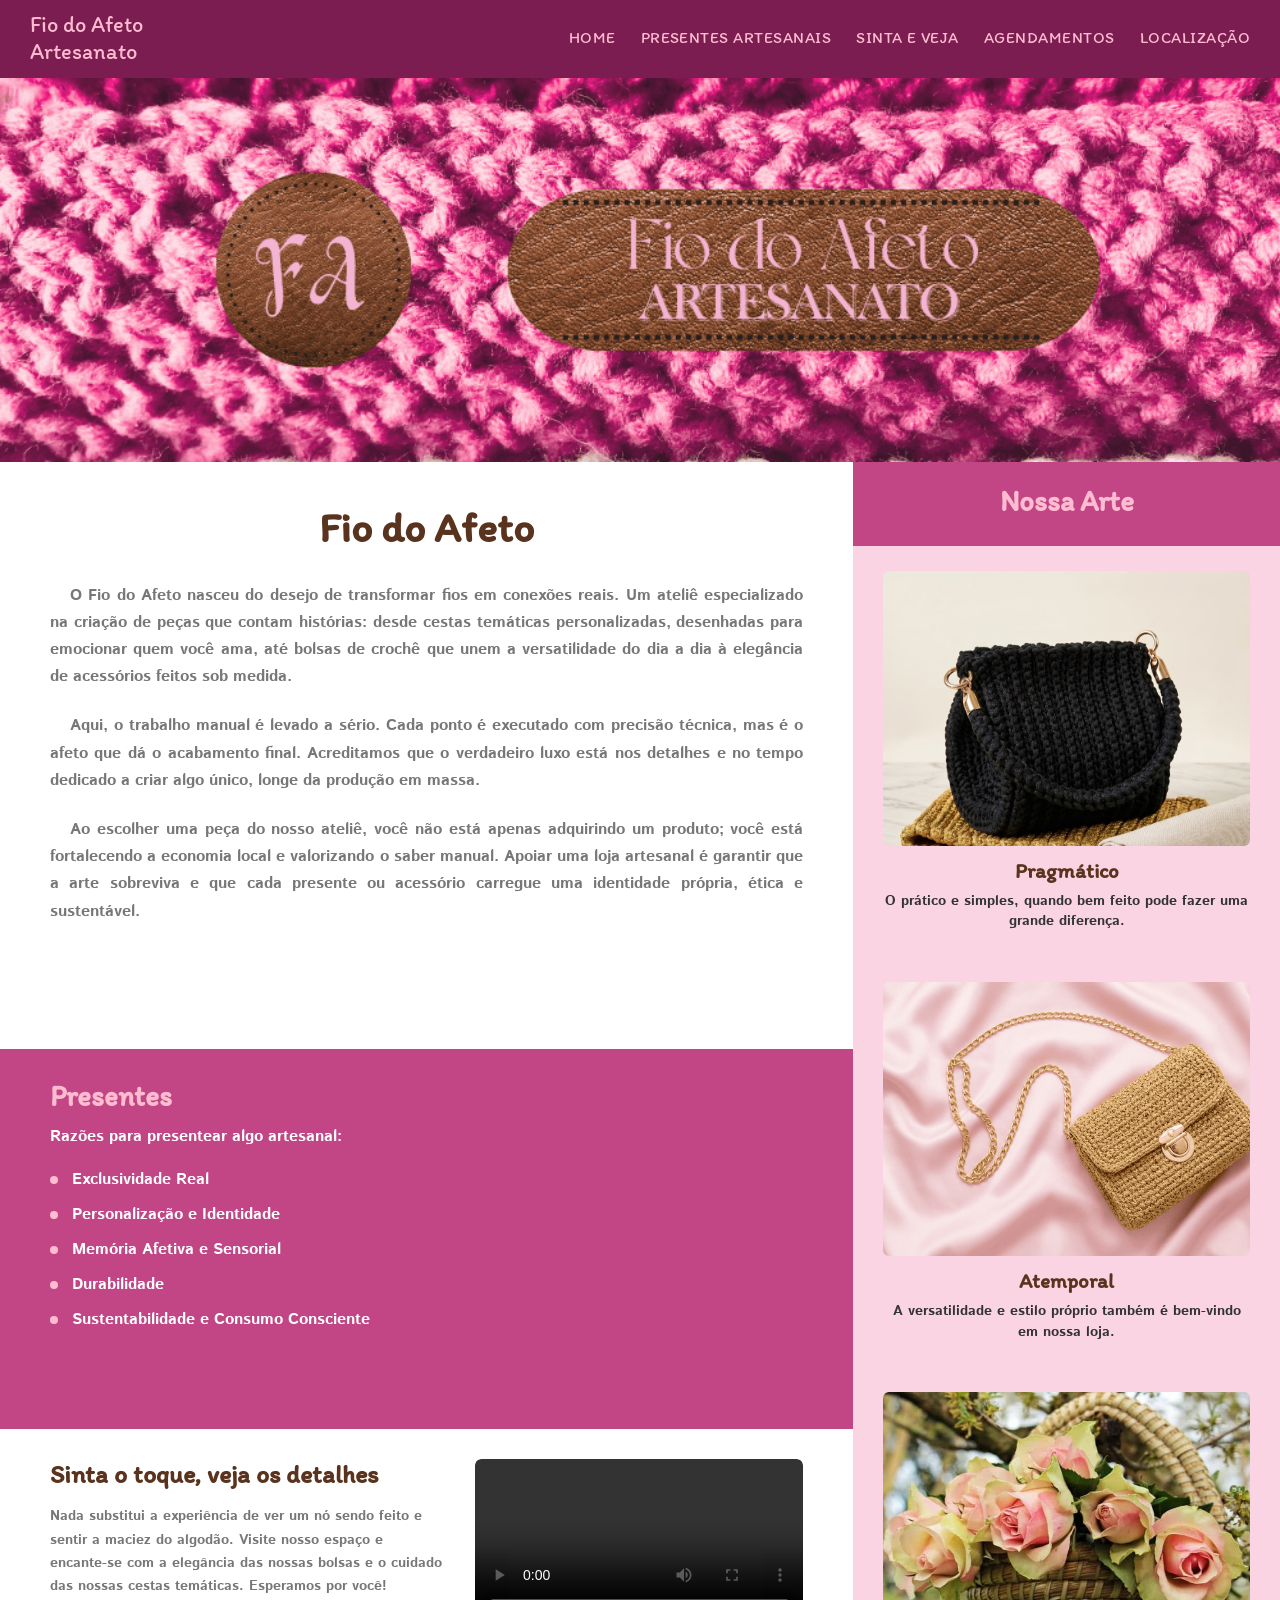
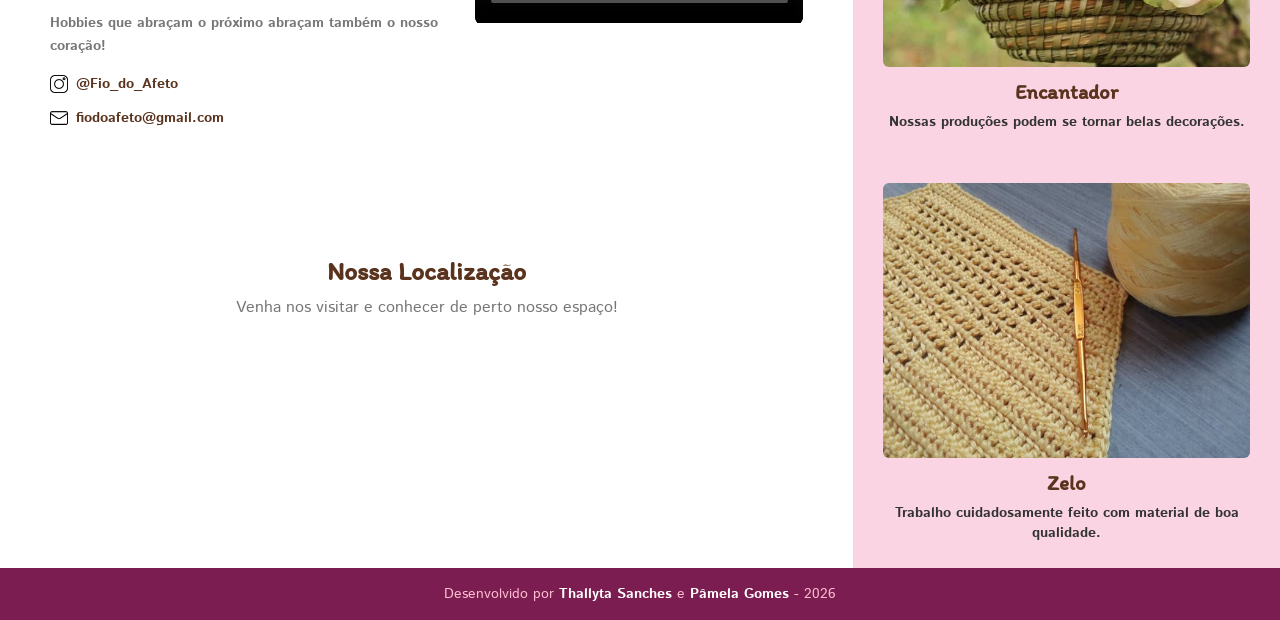
<file: index.html>
<!DOCTYPE html>
<html lang="pt-br">
<head>
    <meta charset="UTF-8">
    <meta name="viewport" content="width=device-width, initial-scale=1.0">
    <title>Fio do Afeto Artesanato</title>
    <link rel="preconnect" href="https://fonts.googleapis.com">
    <link href="https://fonts.googleapis.com/css2?family=Itim&family=Istok+Web:wght@400;700&display=swap" rel="stylesheet">
    <link rel="stylesheet" type="text/css" href="estilo.css">
</head>
<body>
    <div class="page">

        <nav>
            <p class="marca">Fio do Afeto<br>Artesanato</p>
            <ul id="ul-nav">
                <li><a class="a-nav" href="#topo">HOME</a></li>
                <li><a class="a-nav" href="#presentes">PRESENTES ARTESANAIS</a></li>
                <li><a class="a-nav" href="#sinta">SINTA E VEJA</a></li>
                <li><a class="a-nav" href="agendamento.html">AGENDAMENTOS</a></li>
                <li><a class="a-nav" href="#localizacao">LOCALIZAÇÃO</a></li>
            </ul>
        </nav>

        <header id="topo">
            <img src="img/bannerfiodoafeto.png" alt="Banner com a logo do Fio do Afeto sobre um fundo de crochê em lã rosa">
        </header>

        <main>
            <h1>Fio do Afeto</h1>

            <p>O Fio do Afeto nasceu do desejo de transformar fios em conexões reais. Um ateliê especializado na criação de peças que contam histórias: desde cestas temáticas personalizadas, desenhadas para emocionar quem você ama, até bolsas de crochê que unem a versatilidade do dia a dia à elegância de acessórios feitos sob medida.</p>

            <p>Aqui, o trabalho manual é levado a sério. Cada ponto é executado com precisão técnica, mas é o afeto que dá o acabamento final. Acreditamos que o verdadeiro luxo está nos detalhes e no tempo dedicado a criar algo único, longe da produção em massa.</p>

            <p>Ao escolher uma peça do nosso ateliê, você não está apenas adquirindo um produto; você está fortalecendo a economia local e valorizando o saber manual. Apoiar uma loja artesanal é garantir que a arte sobreviva e que cada presente ou acessório carregue uma identidade própria, ética e sustentável.</p>
        </main>

        <aside id="nossa-arte">
            <div class="aside-topo">
                <h2>Nossa Arte</h2>
            </div>

            <div class="cards">
                <article class="card">
                    <img src="img/bolsapreta.jpg" alt="Bolsa de crochê com preta e elegante">
                    <h3>Pragmático</h3>
                    <p>O prático e simples, quando bem feito pode fazer uma grande diferença.</p>
                </article>

                <article class="card">
                    <img src="img/bolsadourada.png" alt="Bolsa de crochê dourada sobre um fundo rosa delicado">
                    <h3>Atemporal</h3>
                    <p>A versatilidade e estilo próprio também é bem-vindo em nossa loja.</p>
                </article>

                <article class="card">
                    <img src="img/flornaarvore1.jpg" alt="Cesta de crochê decorada com rosas">
                    <h3>Encantador</h3>
                    <p>Nossas produções podem se tornar belas decorações.</p>
                </article>

                <article class="card">
                    <img src="img/qualidadebolsa-min.jpeg" alt="Crochê amarelo sendo feito sobre uma mesa">
                    <h3>Zelo</h3>
                    <p>Trabalho cuidadosamente feito com material de boa qualidade.</p>
                </article>
            </div>
        </aside>

        <section id="presentes">
            <h2>Presentes</h2>
            <p class="intro">Razões para presentear algo artesanal:</p>
            <ul class="lista-presentes">
                <li>Exclusividade Real</li>
                <li>Personalização e Identidade</li>
                <li>Memória Afetiva e Sensorial</li>
                <li>Durabilidade</li>
                <li>Sustentabilidade e Consumo Consciente</li>
            </ul>
        </section>

        <section id="sinta">
            <div class="sinta-texto">
                <h2>Sinta o toque, veja os detalhes</h2>
                <p>Nada substitui a experiência de ver um nó sendo feito e sentir a maciez do algodão. Visite nosso espaço e encante-se com a elegância das nossas bolsas e o cuidado das nossas cestas temáticas. Esperamos por você!</p>
                <p>Hobbies que abraçam o próximo abraçam também o nosso coração!</p>
                <ul class="contato">
                    <li><a href="https://instagram.com/Fio_do_Afeto" target="_blank"><img src="img/instalogo.png" alt="" class="icone-contato"> @Fio_do_Afeto</a></li>
                    <li><a href="mailto:fiodoafeto@gmail.com"><img src="img/emaillogo.png" alt="" class="icone-contato"> fiodoafeto@gmail.com</a></li>
                </ul>
            </div>
            <div class="sinta-video">
                <video src="img/videocroche.mp4" controls preload="metadata">
                    Seu navegador não suporta vídeo.
                </video>
            </div>
        </section>

        <section id="localizacao">
            <h2>Nossa Localização</h2>
            <p class="intro">Venha nos visitar e conhecer de perto nosso espaço!</p>

    
    <iframe src="https://www.google.com/maps/embed?pb=!1m18!1m12!1m3!1d3839.947740197871!2d-47.88193382477647!3d-15.753903621959484!2m3!1f0!2f0!3f0!3m2!1i1024!2i768!4f13.1!3m3!1m2!1s0x935a3b1e02415707%3A0x3060d8a3139ab079!2sIFB%20Campus%20Bras%C3%ADlia!5e0!3m2!1spt-BR!2sbr!4v1782179780375!5m2!1spt-BR!2sbr" style="border:0;" loading="lazy" referrerpolicy="no-referrer-when-downgrade"></iframe>
</section>

        <footer>
            <p>Desenvolvido por <a href="https://instagram.com/ttha.ahtt" target="_blank">Thallyta Sanches</a> e <a href="https://www.instagram.com/pamela.gommes/" target="_blank">Pâmela Gomes</a> - 2026</p>
        </footer>

    </div>

</script>

</body>
</html>
</file>
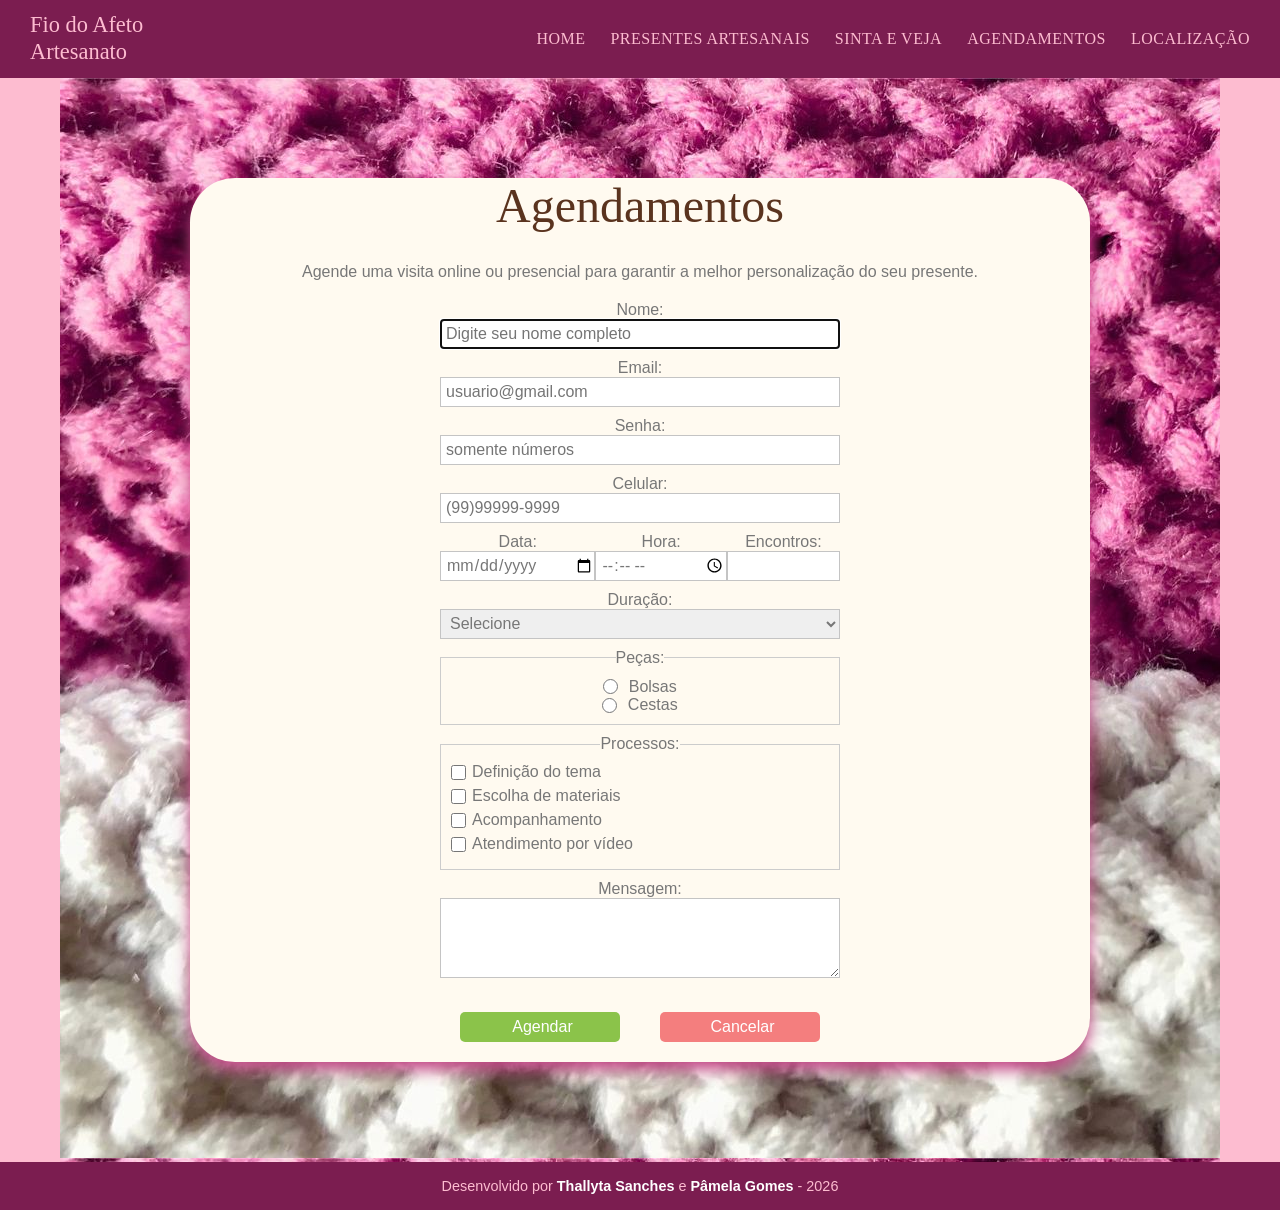
<file: agendamento.html>
<!DOCTYPE html>
<html lang="pt-br">
     <head>
        <meta charset="utf-8" />
        <meta name="author" content="Thallyta Sanches" />
          <meta name="keywords" content="artesanato, ateliê, crochê, bolsas, cestas temáticas, presentes, acessórios" />
          <meta name="description" content="Artesanato produzido por meio do afeto, com foco em peças autênticas, versáteis e encantadoras">
        <title>Fio do Afeto</title>
        <link rel="stylesheet" href="estilo.css">
     </head>
     <body>
        <nav>
            <p class="marca">Fio do Afeto<br>Artesanato</p>
            <ul id="ul-nav">
                <li><a class="a-nav" href="index.html">HOME</a></li>
                <li><a class="a-nav" href="#presentes">PRESENTES ARTESANAIS</a></li>
                <li><a class="a-nav" href="#sinta">SINTA E VEJA</a></li>
                <li><a class="a-nav" href="#topo">AGENDAMENTOS</a></li>
                <li><a class="a-nav" href="#localizacao">LOCALIZAÇÃO</a></li>
            </ul>
        </nav>

        <div class = "card-agendamentos">
            <div class="card-agendamentos-conteudo">

            <section id="pag-agendamentos">
                <h1>Agendamentos</h1>


                    <p>Agende uma visita online ou presencial para garantir a melhor personalização do seu presente.</p>

                    <form name="" method="" action="">
                        <label for="nome">Nome:</label>
                        <input id="nome" type="text" name="nome_completo"  placeholder="Digite seu nome completo" required autofocus/>

                        <label for="email">Email:</label>
                        <input id="email" type="email" name="email"  placeholder="usuario@gmail.com"/>

                        <label for="senha">Senha:</label>
                        <input id="senha" type="password" name="senha"  placeholder="somente números"/>

                        <label for="celular">Celular:</label>
                        <input id="celular" type="tel" name="celular"  placeholder="(99)99999-9999"
                        pattern=“^\(?\d{2}\)\d{5}[-\s]\d{4}.*?$” />

                    <div id="data-hora-num">
                        <div>
                            <label for="data">Data:</label>
                            <input id="data" type="date" name="data" />
                        </div>
                        <div>
                            <label for="hora">Hora:</label>
                            <input id="hora" type="time" name="hora" />
                        </div>
                        <div>
                            <label for="aulas">Encontros:</label>
                            <input id="aulas" type="number" name="aulas" min="1" max="10" step="1" />
                        </div>
                    </div>

                    <label for="duraçao">Duração:</label>
                    <select id="duraçao" name="duraçao">
                        <option value="">Selecione</option>
                        <option value="iniciante">15 minutos</option>
                        <option value="basico">30 minutos</option>
                        <option value="intermediario">1 hora</option>
                        <option value="avancado">A definir</option>
                    </select><br/>

                    <fieldset>
                        <legend>Peças:</legend>
                        <input id="bol" type="radio" name="bolsa" value="bol" /> <label for="bol">Bolsas</label><br/>
                        <input id="ces" type="radio" name="cesta" value="ces" /> <label for="ces">Cestas</label>
                    </fieldset>

                    <fieldset>
                        <legend>Processos:</legend>
                        <div><input id="tema" type="checkbox" name="processo" value="definicao_tema" /> <label for="tema">Definição do tema</label></div>
                        <div><input id="esc-mat" type="checkbox" name="processo" value="escolha_materias" /> <label for="esc-mat">Escolha de materiais</label></div>
                        <div><input id="acomp" type="checkbox" name="processo" value="acompanhamento" /> <label for="acomp">Acompanhamento</label></div>
                        <div><input id="atend" type="checkbox" name="processo" value="atendimento_video" /> <label for="atend">Atendimento por vídeo</label></div>
                    </fieldset>

                    <label for="msg">Mensagem:</label><br/>
                    <textarea id="msg" cols="52" rows="4">
                    </textarea>


                    <div id="botoes-form">
                            <input type="submit" name="btn-agendar" value="Agendar"/>
                        <input type="reset" name="btn-cancelar" value="Cancelar"/>
                    </div>  
                    </form>
            </section>            
        </div>
        </div>

        <footer>
            <p>Desenvolvido por <a href="https://instagram.com/ttha.ahtt" target="_blank">Thallyta Sanches</a> e <a href="https://www.instagram.com/pamela.gommes/" target="_blank">Pâmela Gomes</a> - 2026</p>
        </footer>
</file>
<file: estilo.css>
/* INICIO*/
* {
    margin: 0;
    padding: 0;
    box-sizing: border-box;
}

/* ATALHOS PARA AS CORES E FONTES */

:root {
    --vinho: #7B1D50;
    --magenta: #C24585;
    --rosa: #FDBCD0;
    --rosa-claro: #FAD4E2;
    --marrom: #5A331E;
    --cinza: #777;
    --fonte-titulo: "Itim", cursive;
    --fonte-texto: "Istok Web", sans-serif;
}

body {
    font-family: var(--fonte-texto);
    color: var(--cinza);
}

img {
    width: 100%;
    height: auto;
    display: block;
}

a {
    text-decoration: none;
}

ul {
    list-style: none;
}

h1, h2, h3 {
    font-family: var(--fonte-titulo);
}

/* GRID GERAL DA PÁGINA */
.page {
    display: grid;
    grid-template-columns: 2fr 1fr;
    grid-template-areas:
        "nav          nav"
        "header       header"
        "main         aside"
        "presentes    aside"
        "sinta        aside"
        "localizacao  aside"
        "footer       footer";
}

/* NAV */
nav {
    grid-area: nav;
    background-color: var(--vinho);
    position: sticky;
    top: 0;
    z-index: 10;
    display: flex;
    align-items: center;
    justify-content: space-between;
    flex-wrap: wrap;
    gap: 10px;
    padding: 12px 30px;
}

.marca {
    font: 1.4rem var(--fonte-titulo);
    color: var(--rosa);
    text-indent: 0;
    text-align: left;
    line-height: 1.2;
}

#ul-nav {
    display: flex;
    align-items: center;
    flex-wrap: wrap;
    gap: 25px;
}

.a-nav {
    font-family: var(--fonte-titulo);
    font-size: 1rem;
    letter-spacing: 0.03em;
    text-align: center;
    color: var(--rosa);
}

.a-nav:hover {
    color: var(--marrom);
}

/* HEADER / BANNER */
header {
    grid-area: header;
}

/* MAIN / APRESENTAÇÃO */
main {
    grid-area: main;
    background-color: #fff;
    padding: 40px 50px;
}

main h1 {
    font-size: 2.6rem;
    color: var(--marrom);
    text-align: center;
    margin-bottom: 30px;
}

main p {
    font-size: 1rem;
    font-weight: 700;
    color: var(--cinza);
    text-align: justify;
    text-indent: 20px;
    line-height: 1.7;
    margin-bottom: 22px;

}

/* ASIDE / NOSSA ARTE */
aside {
    grid-area: aside;
    background-color: var(--rosa-claro);

}

.aside-topo {
    background-color: var(--magenta);
    text-align: center;
    padding: 22px 20px;
}

.aside-topo h2 {
    color:var(--rosa);
    font-size: 1.8rem;
    margin-bottom: 6px;
}

.aside-topo .subtitulo {
    color: var(--rosa);
    font-size: 0.9rem;
    font-weight: 700;
}

.cards {
    display: flex;
    flex-direction: column;
}

.card {
    padding: 25px 30px;
    text-align: center;
    animation: surgir 1.5s ease;
}

.card img {
    border-radius: 6px;
    margin-bottom: 12px;
    aspect-ratio: 4/3;
    object-fit: cover;
}

.card h3 {
    color: var(--marrom);
    font-size: 1.3rem;
    margin-bottom: 8px;
}

.card p {
    font-size: 0.85rem;
    font-weight: 700;
    color: #333;
    line-height: 1.5;
}

/* PRESENTES */
#presentes {
    grid-area: presentes;
    background-color: var(--magenta);
    padding: 30px 50px;
}

#presentes h2 {
    color: var(--rosa);
    font-size: 1.8rem;
    margin-bottom: 12px;
}

#presentes .intro {
    color: #fff;
    font-weight: 700;
    margin-bottom: 14px;
}

.lista-presentes li {
    color: #fff;
    font-weight: 700;
    padding: 6px 0 6px 22px;
    position: relative;
}

.lista-presentes li::before {
    content: "";
    position: absolute;
    left: 0;
    top: 14px;
    width: 8px;
    height: 8px;
    border-radius: 50%;
    background-color: var(--rosa);
}

/* SINTA O TOQUE */
#sinta {
    grid-area: sinta;
    background-color: #fff;
    display: grid;
    grid-template-columns: 1.2fr 1fr;
    gap: 30px;
    padding: 30px 50px;
    align-items: start;
}

#sinta h2 {
    color: var(--marrom);
    font-size: 1.6rem;
    margin-bottom: 16px;
}

.sinta-texto p {
    font-size: 0.9rem;
    font-weight: 700;
    color: var(--cinza);
    line-height: 1.6;
    margin-bottom: 14px;
}

.contato {
    display: flex;
    flex-direction: column;
    gap: 8px;
    margin-top: 16px;
}

.contato a {
    display: inline-flex;
    align-items: center;
    gap: 8px;
    color: var(--marrom);
    font-weight: 700;
    font-size: 0.9rem;
}

.icone-contato {
    width: 18px;
    height: 18px;
}

.contato a:hover {
    color: var(--magenta);
}

.sinta-video {
    border-radius: 6px;
    overflow: hidden;
}

.sinta-video video {
    width: 100%;
    height: 100%;
    border-radius: 6px;
    display: block;
}

/* LOCALIZAÇÃO */
#localizacao {
    grid-area: localizacao;
    background-color: #fff;
    padding: 30px 50px;
    text-align: center;
}

#localizacao h2 {
    color: var(--marrom);
    font-size: 1.6rem;
    margin-bottom: 10px;
}

#localizacao .intro {
    color: var(--cinza);
}

/* FOOTER */
footer {
    grid-area: footer;
    background-color: var(--vinho);
    display: flex;
    justify-content: center;
    align-items: center;
    padding: 16px;
}

footer p {
    color: var(--rosa);
    font-size: 0.9rem;
    text-align: center;
}

footer a {
    color: #fff;
    font-weight: 700;
}

footer a:hover {
    color: var(--cinza);
}

/* ADAPTAÇÃO */
@media (max-width: 800px) {
    .page {
        grid-template-columns: 1fr;
        grid-template-areas:
            "nav"
            "header"
            "main"
            "aside"
            "presentes"
            "sinta"
            "localizacao"
            "footer";
    }

    nav {
        justify-content: center;
        text-align: center;
    }

    #sinta {
        grid-template-columns: 1fr;
    }

    main, #presentes, #sinta, #localizacao {
        padding: 30px 25px;
    }
}

/* ANIMAÇÃO DOS CARDS */

@keyframes surgir {
    from { opacity: 0; transform: translateY(30px); }
    to   { opacity: 1; transform: translateY(0); }
}



/*PÁGINA AGENDAMENTOS*/

/*BARRA DEPOIS DO BANNER*/
.barrainicio{
    background-color: #7B1D50;
    width: 100%;
    height: 60px;
}

/*CARD*/
.card-agendamentos{
    background-image: url(img/background.jpg);
    padding: 70px 70px 100px;
    border-left: 60px solid var(--rosa);
    border-right: 60px solid var(--rosa);
    align-items: center;
}


.card-agendamentos-conteudo {
    background-color: floralwhite;
    height: auto;
    width: 900px;
    margin: auto;
    padding: auto;
    text-align: center;
    align-items: center;
    border-radius: 5%;
    box-shadow: 0px 8px 15px 0px #C24585;
    animation: surgir 1.5s ease;
}

/*CONTEUDO DO CARD*/
#pag-agendamentos h1{
    font: 3rem "Itim", cursive;
    color: #5A331E;
    text-align: center;
    margin-top: 30px;
    margin-bottom: 30px;
}

#pag-agendamentos p{
  text-align: center;
  margin-bottom: 20px;  
}

form{
    width: 400px;
    margin: 0 auto;
}

input, select, textarea{
    width: 100%;
    height: 30px;
    margin-bottom: 10px;
    padding-left: 5px;
    box-sizing: border-box;
    border: 1px solid #C4C4C4;
    color: #777;
}

label, fieldset, input, select, textarea{
    font: 1rem "Istok Web", sans-serif;
}

fieldset{
   border: 1px solid #CCC;
   margin-bottom: 10px;
   padding: 10px;
}

#data-hora-num{
    display: flex;
}

input[type="radio"], input[type="checkbox"]{
    width: 15px;
    height: 15px;
    margin: 0;
    vertical-align: middle;
}

fieldset label {
    vertical-align: middle;
    margin-left: 6px;
}

fieldset div {
    display: flex;
    align-items: center;
    margin-bottom: 6px;
}

textarea{
    height: 80px;
}

#botoes-form{
    display: flex;
}

input[type="submit"],input[type="reset"]{
    margin: 20px;
    background-color: #8bc34a;
    color: #FFF;
    border: 0;
    border-radius: 5px;
}

input[type="reset"]{
    background-color: #F47E7E;
}
</file>
